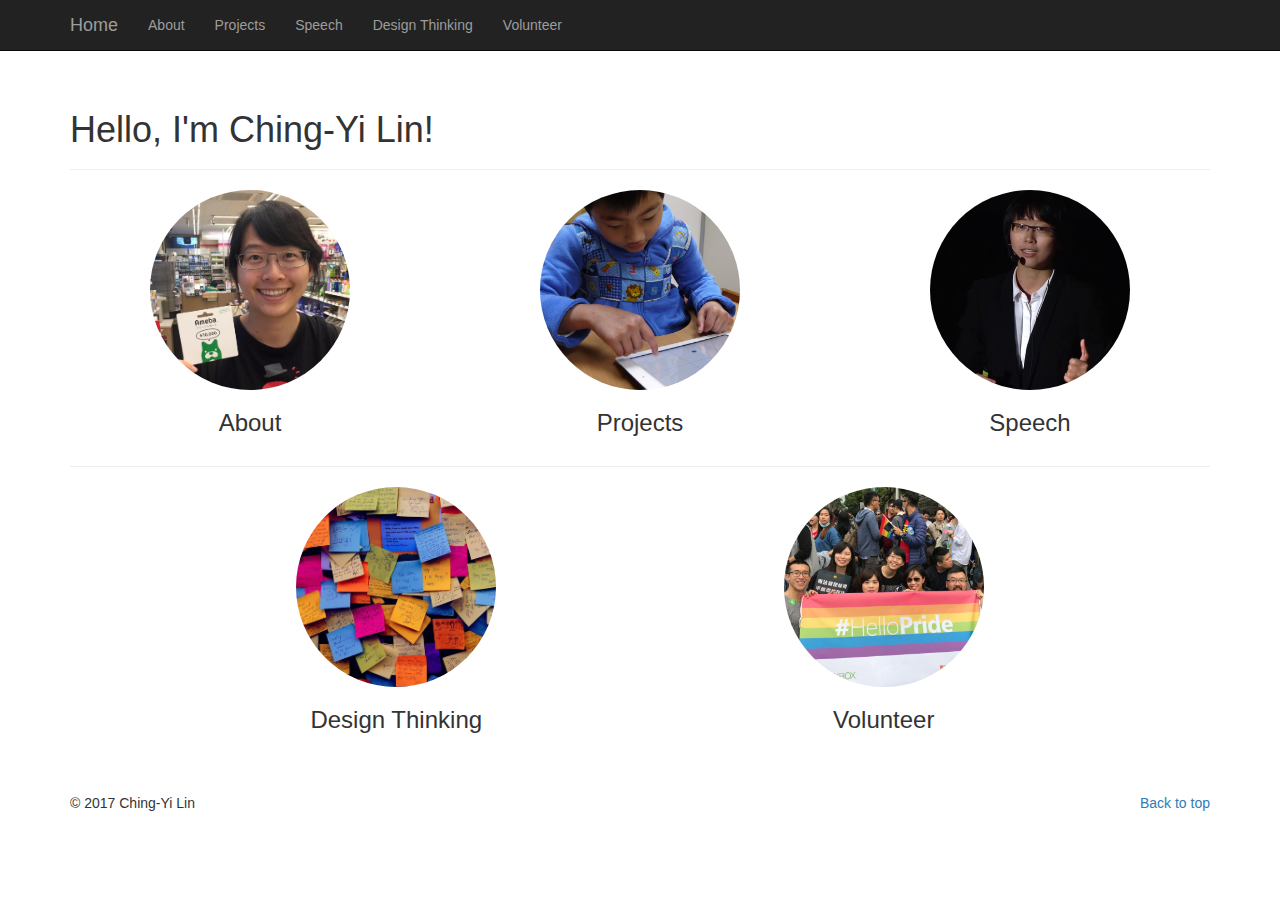
<file: index.html>
<!DOCTYPE html>
<html lang="en">
  <head>
    <meta charset="utf-8">
    <meta http-equiv="X-UA-Compatible" content="IE=edge">
    <meta name="viewport" content="width=device-width, initial-scale=1">
    <title>Ching-Yi Lin</title>
    <!-- Bootstrap Core CSS -->
    <link href="css/bootstrap.min.css" rel="stylesheet">

    <!-- Custom CSS -->
    <link href="css/round-about.css" rel="stylesheet">


		<!-- Optional theme
		<link rel="stylesheet" href="https://maxcdn.bootstrapcdn.com/bootstrap/3.3.7/css/bootstrap-theme.min.css" integrity="sha384-rHyoN1iRsVXV4nD0JutlnGaslCJuC7uwjduW9SVrLvRYooPp2bWYgmgJQIXwl/Sp" crossorigin="anonymous">
		 -->

		 <!-- jQuery -->
    <script src="js/jquery.js"></script>
    <!-- Bootstrap Core JavaScript -->
    <script src="js/bootstrap.min.js"></script>
		<!-- HTML5 shim and Respond.js for IE8 support of HTML5 elements and media queries -->
    <!--[if lt IE 9]>
      <script src="https://oss.maxcdn.com/html5shiv/3.7.3/html5shiv.min.js"></script>
      <script src="https://oss.maxcdn.com/respond/1.4.2/respond.min.js"></script>
    <![endif]-->

	</head>
	<body>
		<!-- Navigation -->
		<nav class="navbar navbar-inverse navbar-fixed-top" role="navigation">
		  <div class="container">
	    <!-- Brand and toggle get grouped for better mobile display -->
	      <div class="navbar-header">
	        <button type="button" class="navbar-toggle" data-toggle="collapse" data-target="#bs-example-navbar-collapse-1">
	          <span class="sr-only">Toggle navigation</span>
	          <span class="icon-bar"></span>
	          <span class="icon-bar"></span>
	          <span class="icon-bar"></span>
	        </button>
		    	<a class="navbar-brand" href="./index.html">Home</a>
	   	 	</div>

			  <!-- Collect the nav links, forms, and other content for toggling -->
			  <div class="collapse navbar-collapse" id="bs-example-navbar-collapse-1">
			    <ul class="nav navbar-nav">
			      <li><a href="./about.html">About<span class="sr-only">(current)</span></a></li>
			      <li><a href="./projects.html">Projects</a></li>
			      <li><a href="./speech.html">Speech</a></li>
			      <li><a href="./dthinking.html">Design Thinking</a></li>
			      <li><a href="./volunteer.html">Volunteer</a></li>
			    </ul>

			    <!-- /.navbar-collapse -->
			  </div>
			  <!-- /.container -->
	  	</div>
		</nav>

		<!-- Page Content -->
		<div id="page" class="container" style="display:none;">
			<!-- Introduction Row -->


			<div class="row">
				<div class="col-lg-12">
					<div class="page-header"><h1>Hello, I'm Ching-Yi Lin!</h1></div>	
				</div>
			</div>
			<!-- Contents Row -->


			<div class="row">
			  <div class="col-lg-4 text-center">
			  	<a href="./about.html"><img class="img-circle img-center"  src="./img/CY_profile_pic.jpg" alt="Ching-Yi's profile pic" width="200" height="200"></a>
			  	<h3>About</h2>
			  </div>
			  <div class="col-lg-4 text-center">
			  	<a href="./projects.html"><img class="img-circle img-center" src="./img/research_user.jpg" alt="Projects" width="200" height="200"></a>
			  	<h3>Projects</h2>
			  </div>
			  <div class="col-lg-4 text-center">
			  	<a href="./speech.html"><img class="img-circle img-center" src="./img/speech.JPG" alt="Speech" width="200" height="200"></a>
			  	<h3>Speech</h2>
			  </div>
			</div>

			<hr>

			<div class="row">
				<div class="col-lg-1 text-center"></div>
				<div class="col-lg-5 text-center">
			 		<a href="./dthinking.html"><img class="img-circle img-center" src="./img/post-it_2.jpg" alt="Design Thinking" width="200" height="200"></a>
			 		<h3>Design Thinking</h2>
			 	</div>
			 	<div class="col-lg-5 text-center">
			 		<a href="./volunteer.html"><img class="img-circle" src="./img/parade_group_pic.JPG" alt="Volunteer" width="200" height="200"></a>
			 		<h3>Volunteer</h2>
			 	</div>
			 	<div class="col-lg-1 text-center"></div>
			</div>
			<!-- FOOTER -->
			<footer>
		      <p class="pull-right"><a href="#">Back to top</a></p>
		      <p>&copy; 2017 Ching-Yi Lin</p>
		    </footer>
		</div>
  </body>
  <script type="text/javascript">
	$(window).on("load", function() {
   	$('#page').show();
	});
	</script>
</html>
</file>
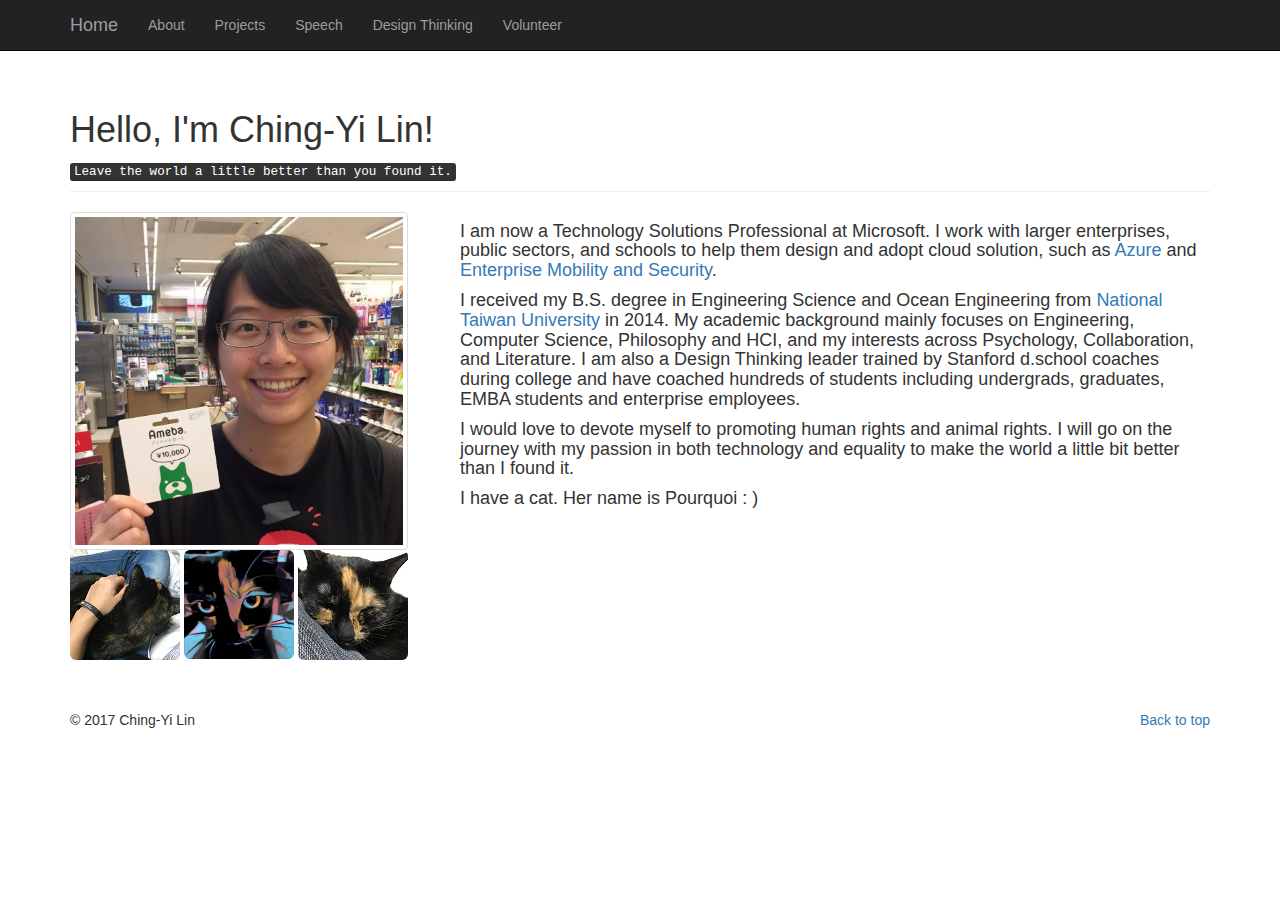
<file: about.html>
<!DOCTYPE html>
<html lang="en">
  <head>
    <meta charset="utf-8">
    <meta http-equiv="X-UA-Compatible" content="IE=edge">
    <meta name="viewport" content="width=device-width, initial-scale=1">
    <title>Ching-Yi Lin</title>
    <!-- Bootstrap Core CSS -->
    <link href="css/bootstrap.min.css" rel="stylesheet">

    <!-- Custom CSS -->
    <link href="css/round-about.css" rel="stylesheet">


		<!-- Optional theme
		<link rel="stylesheet" href="https://maxcdn.bootstrapcdn.com/bootstrap/3.3.7/css/bootstrap-theme.min.css" integrity="sha384-rHyoN1iRsVXV4nD0JutlnGaslCJuC7uwjduW9SVrLvRYooPp2bWYgmgJQIXwl/Sp" crossorigin="anonymous">
		 -->

		 <!-- jQuery -->
    <script src="js/jquery.js"></script>

    <!-- Bootstrap Core JavaScript -->
    <script src="js/bootstrap.min.js"></script>
		<!-- HTML5 shim and Respond.js for IE8 support of HTML5 elements and media queries -->
    <!--[if lt IE 9]>
      <script src="https://oss.maxcdn.com/html5shiv/3.7.3/html5shiv.min.js"></script>
      <script src="https://oss.maxcdn.com/respond/1.4.2/respond.min.js"></script>
    <![endif]-->
	</head>
	<body>
		<!-- Navigation -->
		<nav class="navbar navbar-inverse navbar-fixed-top" role="navigation">
		  <div class="container">
	    <!-- Brand and toggle get grouped for better mobile display -->
	      <div class="navbar-header">
	        <button type="button" class="navbar-toggle" data-toggle="collapse" data-target="#bs-example-navbar-collapse-1">
	          <span class="sr-only">Toggle navigation</span>
	          <span class="icon-bar"></span>
	          <span class="icon-bar"></span>
	          <span class="icon-bar"></span>
	        </button>
		    	<a class="navbar-brand" href="./index.html">Home</a>
	   	 	</div>

			  <!-- Collect the nav links, forms, and other content for toggling -->
			  <div class="collapse navbar-collapse" id="bs-example-navbar-collapse-1">
			    <ul class="nav navbar-nav">
			      <li><a href="./about.html">About<span class="sr-only">(current)</span></a></li>
			      <li><a href="./projects.html">Projects</a></li>
			      <li><a href="./speech.html">Speech</a></li>
			      <li><a href="./dthinking.html">Design Thinking</a></li>
			      <li><a href="./volunteer.html">Volunteer</a></li>
			    </ul>

			    <!-- /.navbar-collapse -->
			  </div>
			  <!-- /.container -->
	  	</div>
		</nav>

		<!-- Page Content -->
		<div class="container">
			<!-- Introduction Row -->


			<div class="row">
				<div class="col-lg-12">
					<div class="page-header"><h1>Hello, I'm Ching-Yi Lin!</h1>
					<kbd> Leave the world a little better than you found it. </kbd></div>	
				</div>
			</div>
			<!-- Contents Row -->


			<div class="row">
				<div class="col-lg-4">
					<img class="img-thumbnail" src="./img/CY_profile_pic.jpg" alt="Ching-Yi Lin" width="338"></br>
					<img class="img-rounded" src="./img/cat1.jpg" alt="Pourquoi" width="110">
					<img class="img-rounded" src="./img/cat_fancy.JPG" alt="Pourquoi" width="110">
					<img class="img-rounded" src="./img/cat2.JPG" alt="Pourquoi" width="110">
				</div>
			  <div class="col-lg-8">
			  	<h5 style="font-size:18px">I am now a Technology Solutions Professional at Microsoft. I work with larger enterprises, public sectors, and schools to help them design and adopt cloud solution, such as <a href="https://azure.microsoft.com/">Azure</a> and <a href="https://www.microsoft.com/en-us/cloud-platform/enterprise-mobility-security">Enterprise Mobility and Security</a>.</h5>
			  	<h5 style="font-size:18px">I received my B.S. degree in Engineering Science and Ocean Engineering from <a href="http://www.ntu.edu.tw/">National Taiwan University</a> in 2014. My academic background mainly focuses on Engineering, Computer Science, Philosophy and HCI, and my interests across Psychology, Collaboration, and Literature. I am also a Design Thinking leader trained by Stanford d.school coaches during college and have coached hundreds of students including undergrads, graduates, EMBA students and enterprise employees.</h5>
			  	<h5 style="font-size:18px">I would love to devote myself to promoting human rights and animal rights. I will go on the journey with my passion in both technology and equality to make the world a little bit better than I found it.</h5>
			  	<h5 style="font-size:18px"> I have a cat. Her name is Pourquoi : ) </h5>
			 	</div>
			</div>
			<!-- FOOTER -->
			<footer>
		      <p class="pull-right"><a href="#">Back to top</a></p>
		      <p>&copy; 2017 Ching-Yi Lin</p>
		    </footer>
		</div>
  </body>
</html>
</file>
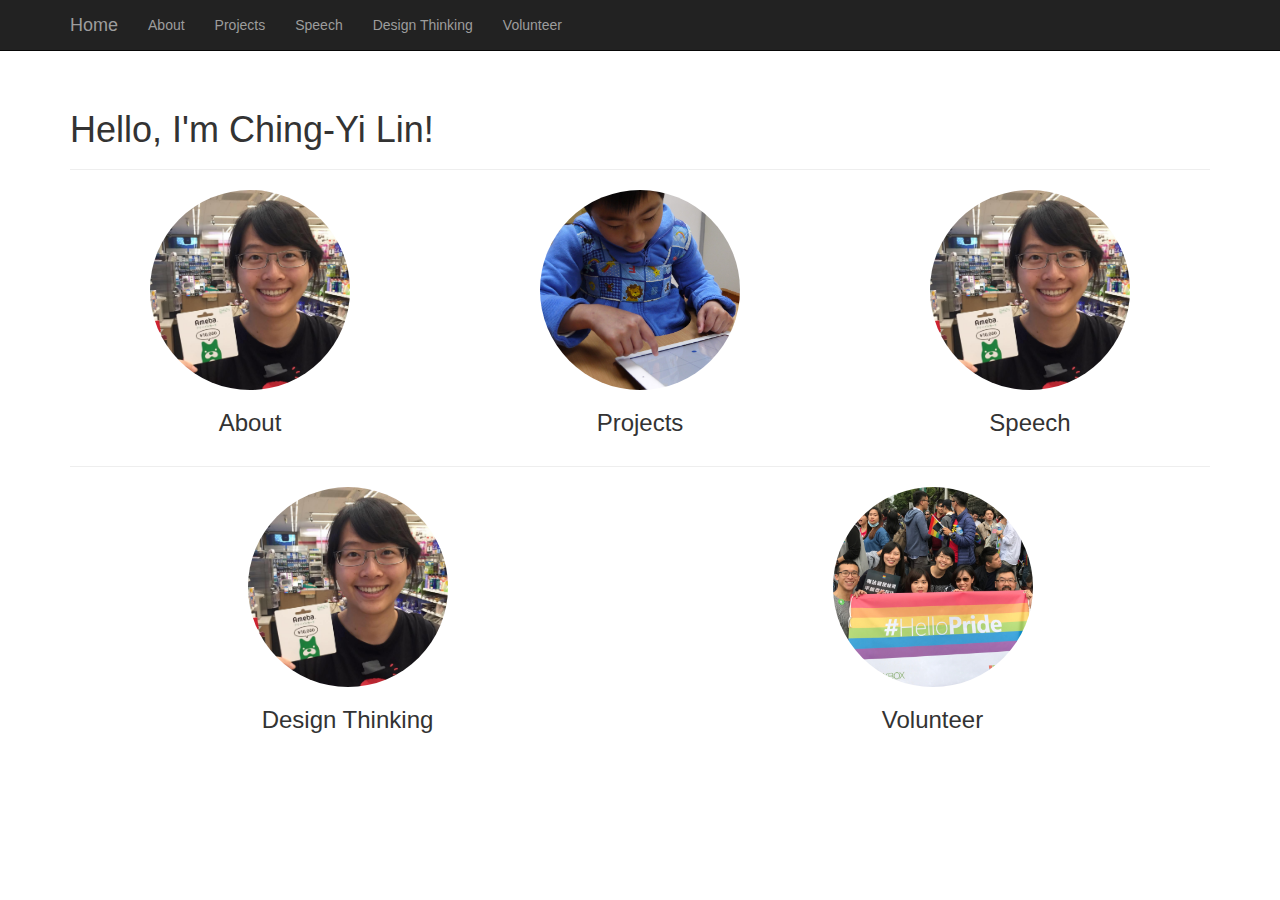
<file: dthinking.html>
<!DOCTYPE html>
<html lang="en">
  <head>
    <meta charset="utf-8">
    <meta http-equiv="X-UA-Compatible" content="IE=edge">
    <meta name="viewport" content="width=device-width, initial-scale=1">
    <title>Ching-Yi Lin</title>
    <!-- Bootstrap Core CSS -->
    <link href="css/bootstrap.min.css" rel="stylesheet">

    <!-- Custom CSS -->
    <link href="css/round-about.css" rel="stylesheet">


		<!-- Optional theme
		<link rel="stylesheet" href="https://maxcdn.bootstrapcdn.com/bootstrap/3.3.7/css/bootstrap-theme.min.css" integrity="sha384-rHyoN1iRsVXV4nD0JutlnGaslCJuC7uwjduW9SVrLvRYooPp2bWYgmgJQIXwl/Sp" crossorigin="anonymous">
		 -->

		 <!-- jQuery -->
    <script src="js/jquery.js"></script>

    <!-- Bootstrap Core JavaScript -->
    <script src="js/bootstrap.min.js"></script>
		<!-- HTML5 shim and Respond.js for IE8 support of HTML5 elements and media queries -->
    <!--[if lt IE 9]>
      <script src="https://oss.maxcdn.com/html5shiv/3.7.3/html5shiv.min.js"></script>
      <script src="https://oss.maxcdn.com/respond/1.4.2/respond.min.js"></script>
    <![endif]-->
	</head>
	<body>
		<!-- Navigation -->
		<nav class="navbar navbar-inverse navbar-fixed-top" role="navigation">
		  <div class="container">
	    <!-- Brand and toggle get grouped for better mobile display -->
	      <div class="navbar-header">
	        <button type="button" class="navbar-toggle" data-toggle="collapse" data-target="#bs-example-navbar-collapse-1">
	          <span class="sr-only">Toggle navigation</span>
	          <span class="icon-bar"></span>
	          <span class="icon-bar"></span>
	          <span class="icon-bar"></span>
	        </button>
		    	<a class="navbar-brand" href="./index.html">Home</a>
	   	 	</div>

			  <!-- Collect the nav links, forms, and other content for toggling -->
			  <div class="collapse navbar-collapse" id="bs-example-navbar-collapse-1">
			    <ul class="nav navbar-nav">
			      <li><a href="#">About<span class="sr-only">(current)</span></a></li>
			      <li><a href="#">Projects</a></li>
			      <li><a href="#">Speech</a></li>
			      <li><a href="#">Design Thinking</a></li>
			      <li><a href="#">Volunteer</a></li>
			    </ul>

			    <!-- /.navbar-collapse -->
			  </div>
			  <!-- /.container -->
	  	</div>
		</nav>

		<!-- Page Content -->
		<div class="container">
			<!-- Introduction Row -->


			<div class="row">
				<div class="col-lg-12">
					<div class="page-header"><h1>Hello, I'm Ching-Yi Lin!</h1></div>	
				</div>
			</div>
			<!-- Contents Row -->


			<div class="row">
			  <div class="col-lg-4 text-center">
			  	<a href="./about.html"><img class="img-circle img-center"  src="./img/CY_profile_pic.jpg" alt="Ching-Yi's profile pic" width="200" height="200"></a>
			  	<h3>About</h2>
			  </div>
			  <div class="col-lg-4 text-center">
			  	<a href="./projects.html"><img class="img-circle img-center" src="./img/research_user.jpg" alt="Projects" width="200" height="200"></a>
			  	<h3>Projects</h2>
			  </div>
			  <div class="col-lg-4 text-center">
			  	<a href="./speech.html"><img class="img-circle img-center" src="./img/CY_profile_pic.jpg" alt="Speech" width="200" height="200"></a>
			  	<h3>Speech</h2>
			  </div>
			</div>

			<hr>

			<div class="row">
				<div class="col-lg-6 text-center">
			 		<a href="./dthinking.html"><img class="img-circle img-center" src="./img/CY_profile_pic.jpg" alt="Design Thinking" width="200" height="200"></a>
			 		<h3>Design Thinking</h2>
			 	</div>
			 	<div class="col-lg-6 text-center">
			 		<a href="./volunteer.html"><img class="img-circle" src="./img/parade_group_pic.JPG" alt="Volunteer" width="200" height="200"></a>
			 		<h3>Volunteer</h2>
			 	</div>
			</div>
		</div>
  </body>
</html>
</file>
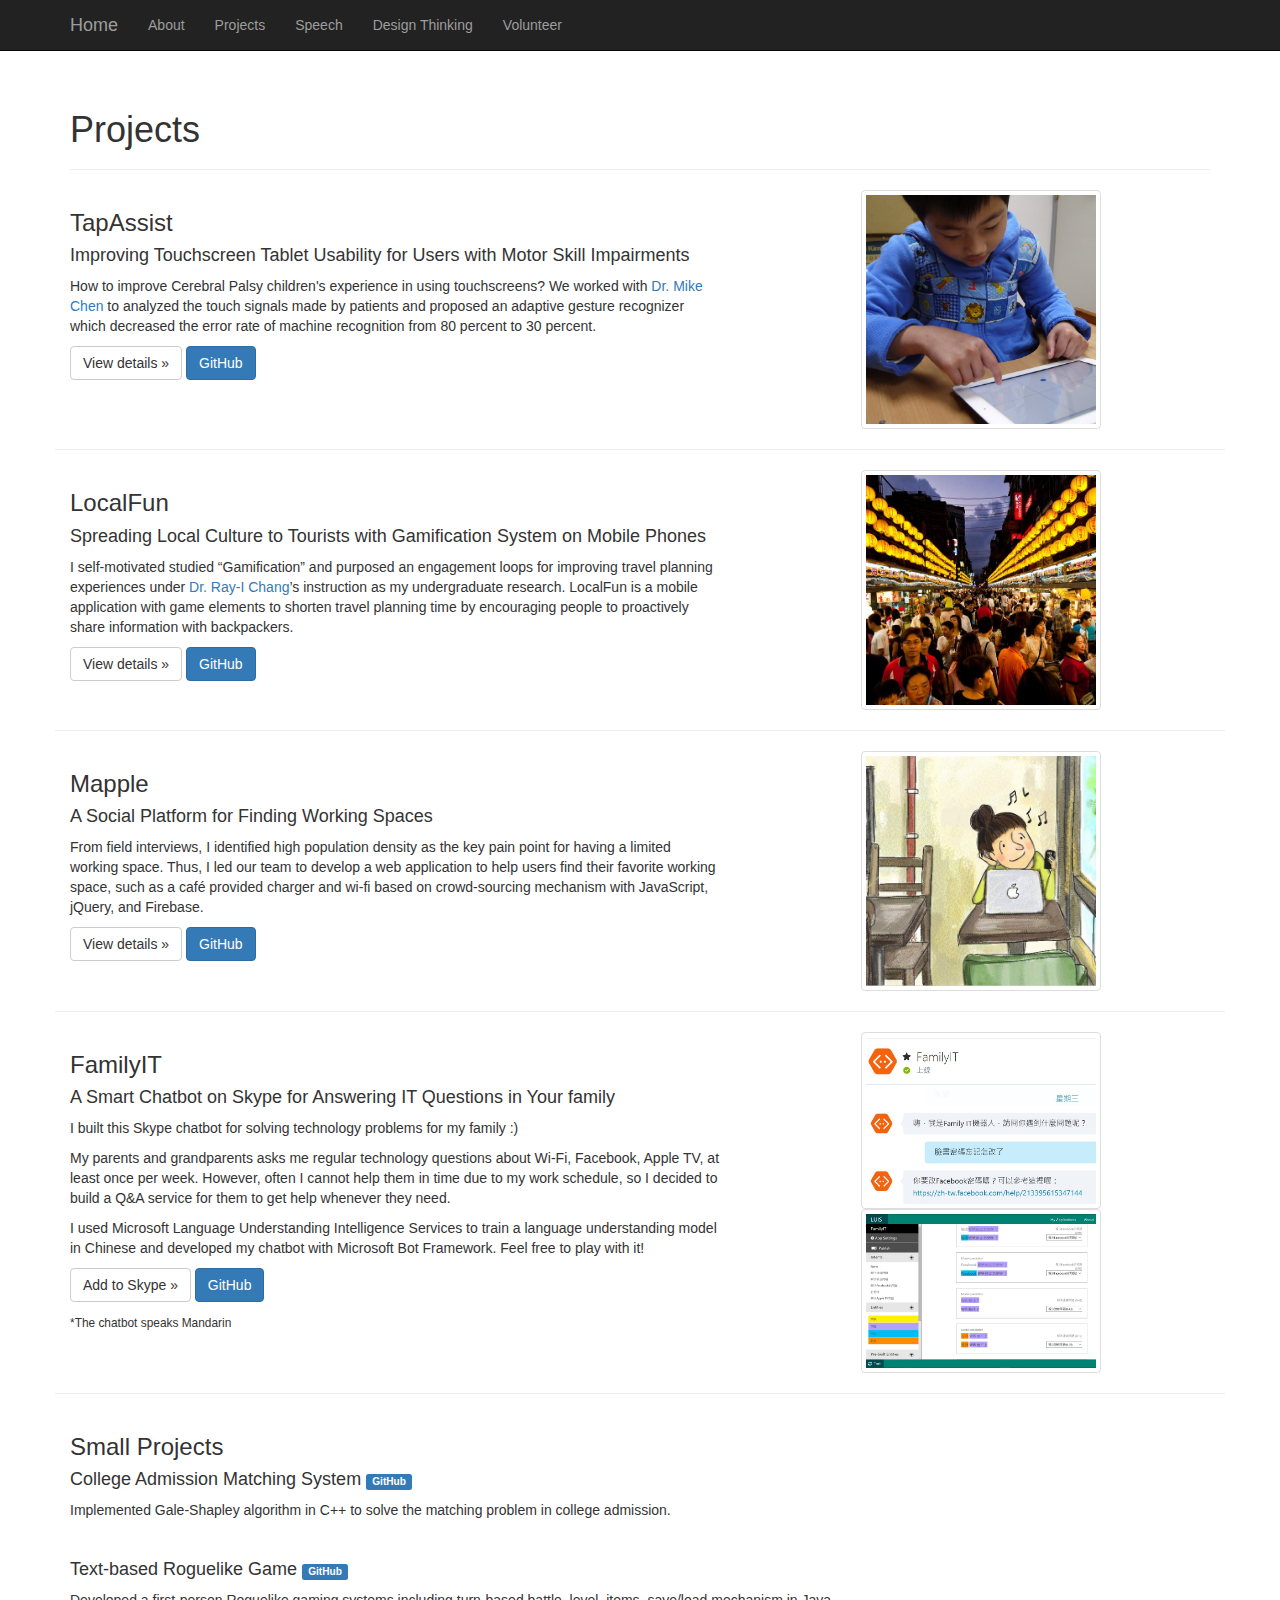
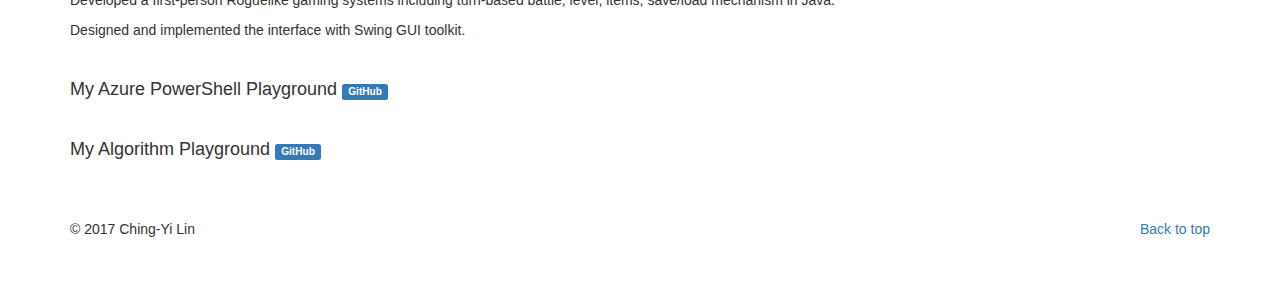
<file: projects.html>
<!DOCTYPE html>
<html lang="en">
  <head>
    <meta charset="utf-8">
    <meta http-equiv="X-UA-Compatible" content="IE=edge">
    <meta name="viewport" content="width=device-width, initial-scale=1">
    <title>Ching-Yi Lin</title>
    <!-- Bootstrap Core CSS -->
    <link href="css/bootstrap.min.css" rel="stylesheet">

    <!-- Custom CSS -->
    <link href="css/round-about.css" rel="stylesheet">

    <script src="js/jquery.js"></script>

    <!-- Bootstrap Core JavaScript -->
    <script src="js/bootstrap.min.js"></script>
		<!-- HTML5 shim and Respond.js for IE8 support of HTML5 elements and media queries -->
    <!--[if lt IE 9]>
      <script src="https://oss.maxcdn.com/html5shiv/3.7.3/html5shiv.min.js"></script>
      <script src="https://oss.maxcdn.com/respond/1.4.2/respond.min.js"></script>
    <![endif]-->
	</head>
	<body>
		<!-- Navigation -->
		<nav class="navbar navbar-inverse navbar-fixed-top" role="navigation">
		  <div class="container">
	    <!-- Brand and toggle get grouped for better mobile display -->
	      <div class="navbar-header">
	        <button type="button" class="navbar-toggle" data-toggle="collapse" data-target="#bs-example-navbar-collapse-1">
	          <span class="sr-only">Toggle navigation</span>
	          <span class="icon-bar"></span>
	          <span class="icon-bar"></span>
	          <span class="icon-bar"></span>
	        </button>
		    	<a class="navbar-brand" href="./index.html">Home</a>
	   	 	</div>

			  <!-- Collect the nav links, forms, and other content for toggling -->
			  <div class="collapse navbar-collapse" id="bs-example-navbar-collapse-1">
			    <ul class="nav navbar-nav">
			      <li><a href="./about.html">About</a></li>
			      <li><a href="./projects.html">Projects<span class="sr-only">(current)</span></a></li>
			      <li><a href="./speech.html">Speech</a></li>
			      <li><a href="./dthinking.html">Design Thinking</a></li>
			      <li><a href="./volunteer.html">Volunteer</a></li>
			    </ul>

			    <!-- /.navbar-collapse -->
			  </div>
			  <!-- /.container -->
	  	</div>
		</nav>

		<!-- Page Content -->
		<div class="container">
			<!-- Introduction Row -->


			<div class="row">
				<div class="col-lg-12">
					<div class="page-header"><h1>Projects</h1></div>
				</div>
			</div>
			<!-- Research Projects Row -->
			<!-- TapAssist -->
			<div class="row">
			  <div class="col-lg-7">
			  	<h3>TapAssist</h3>
			  	<h4>Improving Touchscreen Tablet Usability for Users with Motor Skill Impairments</h4>
			  	<p>How to improve Cerebral Palsy children's experience in using touchscreens? We worked with <a href="https://scholar.google.com/citations?hl=zh-TW&user=NnEMWJsAAAAJ&view_op=list_works&sortby=pubdate">Dr. Mike Chen</a> to analyzed the touch signals made by patients and proposed an adaptive gesture recognizer which decreased the error rate of machine recognition from 80 percent to 30 percent. </p>
			  	<p><a class="btn btn-default" href="https://book.chingyi-lin.com/research-tapassist.html" role="button">View details &raquo;</a>
			  	<a class="btn btn-primary" href="https://github.com/icequ60914/TapInputVisualize">GitHub</a></p>
			  </div>
			  <div class="col-lg-5 text-center">
			 	 <img class="img-thumbnail" src="./img/research_user.jpg" alt="TapAssist" width="240" height="240"></a>
			  </div>
			</div>
			<!-- LocalFun -->
			<div class="row">
			<hr>	
			  <div class="col-lg-7">
			  	<h3>LocalFun</h3>
			  	<h4>Spreading Local Culture to Tourists with Gamification System on Mobile Phones</h4>
			  	<p>I self-motivated studied “Gamification” and purposed an engagement loops for improving travel planning experiences under <a href="https://scholar.google.com.tw/citations?hl=en&user=YiqWyHkAAAAJ&view_op=list_works&sortby=pubdate">Dr. Ray-I Chang</a>’s instruction as my undergraduate research. LocalFun is a mobile application with game elements to shorten travel planning time by encouraging people to proactively share information with backpackers.</p>
			  	<p><a class="btn btn-default" href="https://book.chingyi-lin.com/research-localfun.html" role="button">View details &raquo;</a>
			  	<a class="btn btn-primary" href="https://github.com/icequ60914/LocalFun">GitHub</a></p>
			  </div>
			  <div class="col-lg-5 text-center">
			  	<img class="img-thumbnail" src="./img/project/local_fun.jpg" alt="LocalFun" width="240" height="240"></a>
			  </div>
			</div>
			<!-- Mapple -->
			<div class="row">
			<hr>	
			  <div class="col-lg-7">
			  	<h3>Mapple</h3>
			  	<h4>A Social Platform for Finding Working Spaces</h4>
			  	<p>From field interviews, I identified high population density as the key pain point for having a limited working space. Thus, I led our team to develop a web application to help users find their favorite working space, such as a café provided charger and wi-fi based on crowd-sourcing mechanism with JavaScript, jQuery, and Firebase.
				</p>
			  	<p><a class="btn btn-default" href="https://book.chingyi-lin.com/project-mapple.html" role="button">View details &raquo;</a>
			  	<a class="btn btn-primary" href="https://github.com/icequ60914/Mapple">GitHub</a></p>
			  </div>
			  <div class="col-lg-5 text-center">
			  	<img class="img-thumbnail" src="./img/project/mapple_scenario.jpg" alt="Mapple" width="240" height="240"></a>
			  </div>
			</div>
			<!-- FamiilyIT -->
			<div class="row">
			<hr>	
			  <div class="col-lg-7">
			  	<h3>FamilyIT</h3>
			  	<h4>A Smart Chatbot on Skype for Answering IT Questions in Your family</h4>
			  	<p>I built this Skype chatbot for solving technology problems for my family :)</p>
			  	<p>My parents and grandparents asks me regular technology questions about Wi-Fi, Facebook, Apple TV, at least once per week. However, often I cannot help them in time due to my work schedule, so I decided to build a Q&A service for them to get help whenever they need.</p>
			  	<p>I used Microsoft Language Understanding Intelligence Services to train a language understanding model in Chinese and developed my chatbot with Microsoft Bot Framework. Feel free to play with it!</p>

			  	<p><a class="btn btn-default" href="https://join.skype.com/bot/c5743774-ffff-412e-a6db-b37d85c1b0ed" role="button">Add to Skype &raquo;</a>
			  	<a class="btn btn-primary" href="https://github.com/icequ60914/FamilyIT">GitHub</a></p>
			  	<small> *The chatbot speaks Mandarin</small>
			  </div>
			  <div class="col-lg-5 text-center">
			  	<div class="row">
			  		<img class="img-thumbnail" src="./img/project/FamilyIT_demo.JPG" alt="FamilyIT" width="240"></a>
			  	</div>
			  	<div class="row">
			  		<img class="img-thumbnail" src="./img/project/FamilyIT_luis.JPG" alt="FamilyIT" width="240"></a>	
			  	</div>
			  </div>
			</div>
			<!-- Other -->
			<div class="row">
			<hr>	
			  <div class="col-lg-12">
			  	<h3>Small Projects</h3>
			  	<h4>College Admission Matching System <small><a class="label label-primary" href="https://github.com/icequ60914/AlgorithmProject-Stable-Matching">GitHub</a></small></h4>
			  	<p>Implemented Gale-Shapley algorithm in C++ to solve the matching problem in college admission.</p>
			  	</br>
			  	<h4>Text-based Roguelike Game <small><a class="label label-primary" href="https://github.com/icequ60914/Text-based-Roguelike-Game">GitHub</a></small></h4>
			  	<p>Developed a first-person Roguelike gaming systems including turn-based battle, level, items, save/load mechanism in Java.</p>
			  	<p>Designed and implemented the interface with Swing GUI toolkit.</p>
			  	</br>
			  	<h4>My Azure PowerShell Playground <small><a class="label label-primary" href="https://github.com/Azure/azure-powershell">GitHub</a></small></h4>
			  	</br>
			  	<h4>My Algorithm Playground <small><a class="label label-primary" href="https://github.com/icequ60914/Algorithm">GitHub</a></small></h4>

			  </div>
			</div>
			<!-- FOOTER -->
			<footer>
		      <p class="pull-right"><a href="#">Back to top</a></p>
		      <p>&copy; 2017 Ching-Yi Lin</p>
		    </footer>
		</div>

  </body>
</html>
</file>
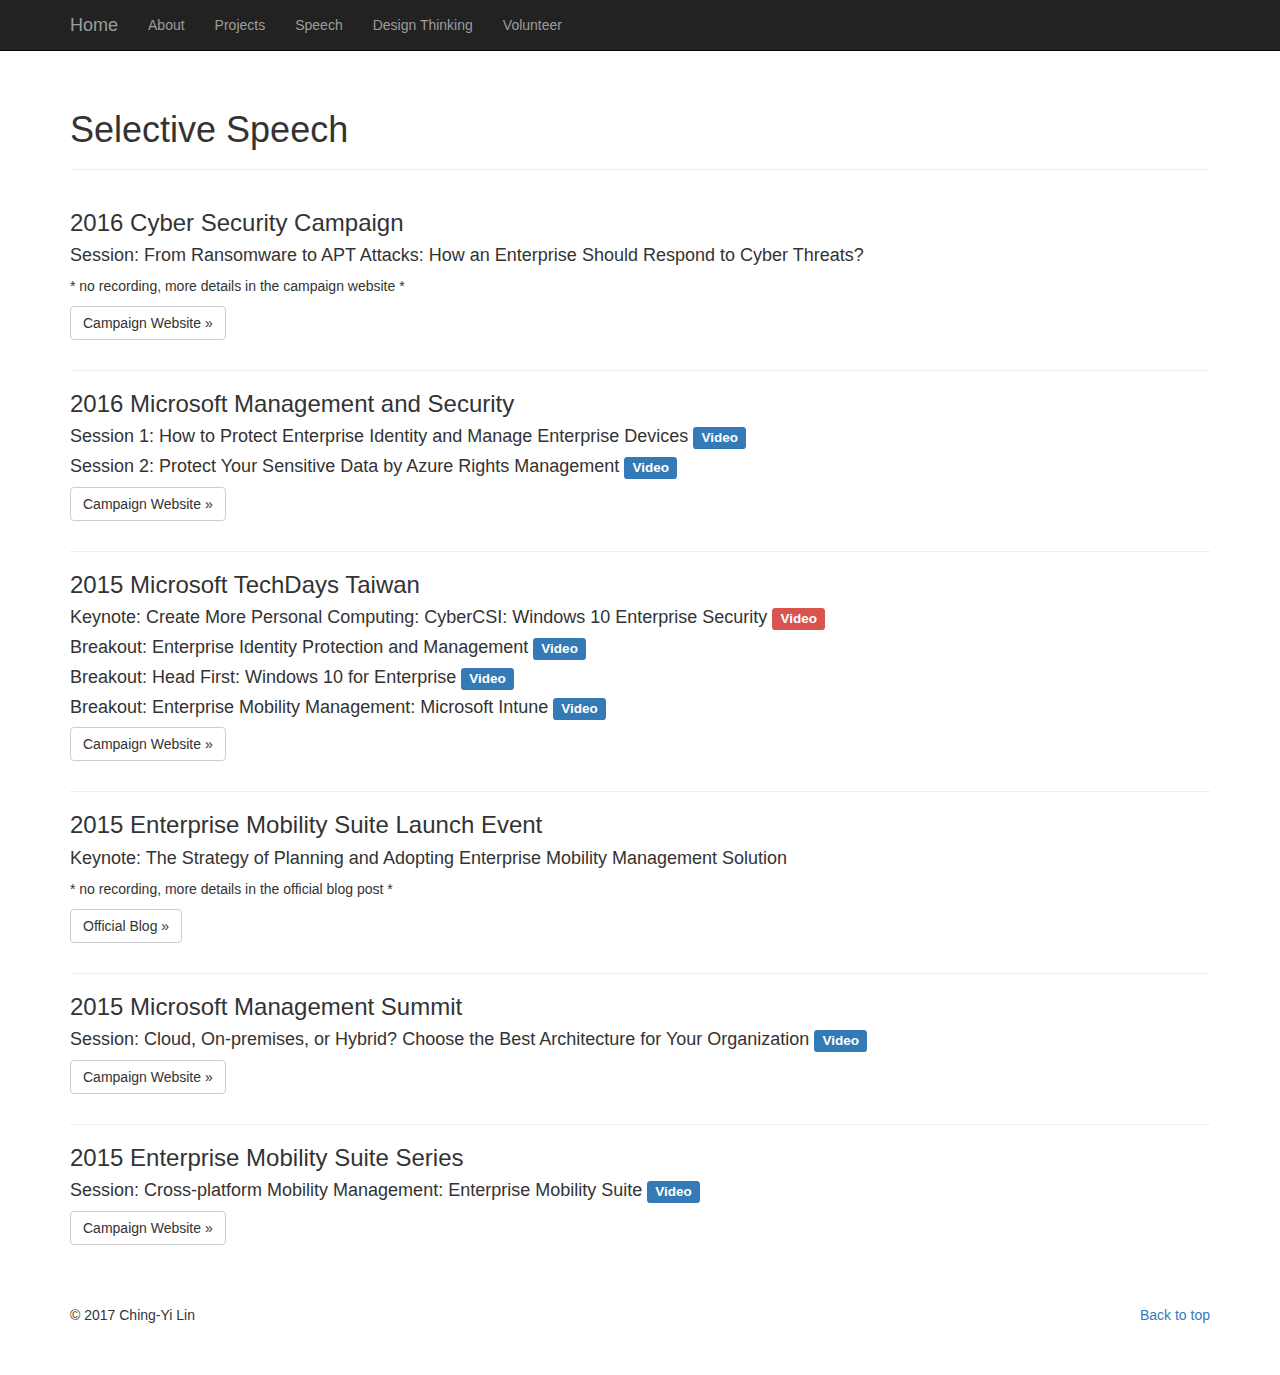
<file: speech.html>
<!DOCTYPE html>
<html lang="en">
  <head>
    <meta charset="utf-8">
    <meta http-equiv="X-UA-Compatible" content="IE=edge">
    <meta name="viewport" content="width=device-width, initial-scale=1">
    <title>Ching-Yi Lin</title>
    <!-- Bootstrap Core CSS -->
    <link href="css/bootstrap.min.css" rel="stylesheet">

    <!-- Custom CSS -->
    <link href="css/round-about.css" rel="stylesheet">


		<!-- Optional theme
		<link rel="stylesheet" href="https://maxcdn.bootstrapcdn.com/bootstrap/3.3.7/css/bootstrap-theme.min.css" integrity="sha384-rHyoN1iRsVXV4nD0JutlnGaslCJuC7uwjduW9SVrLvRYooPp2bWYgmgJQIXwl/Sp" crossorigin="anonymous">
		 -->

		 <!-- jQuery -->
    <script src="js/jquery.js"></script>

    <!-- Bootstrap Core JavaScript -->
    <script src="js/bootstrap.min.js"></script>
		<!-- HTML5 shim and Respond.js for IE8 support of HTML5 elements and media queries -->
    <!--[if lt IE 9]>
      <script src="https://oss.maxcdn.com/html5shiv/3.7.3/html5shiv.min.js"></script>
      <script src="https://oss.maxcdn.com/respond/1.4.2/respond.min.js"></script>
    <![endif]-->
	</head>
	<body>
		<!-- Navigation -->
		<nav class="navbar navbar-inverse navbar-fixed-top" role="navigation">
		  <div class="container">
	    <!-- Brand and toggle get grouped for better mobile display -->
	      <div class="navbar-header">
	        <button type="button" class="navbar-toggle" data-toggle="collapse" data-target="#bs-example-navbar-collapse-1">
	          <span class="sr-only">Toggle navigation</span>
	          <span class="icon-bar"></span>
	          <span class="icon-bar"></span>
	          <span class="icon-bar"></span>
	        </button>
		    	<a class="navbar-brand" href="./index.html">Home</a>
	   	 	</div>

			  <!-- Collect the nav links, forms, and other content for toggling -->
			  <div class="collapse navbar-collapse" id="bs-example-navbar-collapse-1">
			    <ul class="nav navbar-nav">
			      <li><a href="./about.html">About</a></li>
			      <li><a href="./projects.html">Projects</a></li>
			      <li><a href="./speech.html">Speech</a></li>
			      <li><a href="./dthinking.html">Design Thinking</a></li>
			      <li><a href="./volunteer.html">Volunteer</a></li>
			    </ul>

			    <!-- /.navbar-collapse -->
			  </div>
			  <!-- /.container -->
	  	</div>
		</nav>

		<!-- Page Content -->
		<div class="container">
			<!-- Introduction Row -->
			<div class="row">
				<div class="col-lg-12">
					<div class="page-header"><h1>Selective Speech</h1></div>
				</div>
			</div>
			<!-- Research Projects Row -->
			<div class="row">
			  <div class="col-lg-12">
			  	<h3>2016 Cyber Security Campaign</h3>
			  	<h4>Session: From Ransomware to APT Attacks: How an Enterprise Should Respond to Cyber Threats?</h4>
			  	<p>* no recording, more details in the campaign website *</p>
			  	<p><a class="btn btn-default" href="https://www.microsoft.com/taiwan/events/cybersecurity/kaohsiung.htm" role="button">Campaign Website &raquo;</a></p>
			  </div>
			  <div class="col-lg-12">
			  	<hr>
			  	<h3>2016 Microsoft Management and Security</h3>
   			 	<h4>Session 1: How to Protect Enterprise Identity and Manage Enterprise Devices <span style="font-size: 12 px"><a class="label label-primary" href="https://channel9.msdn.com/Events/MMS/2016/b03">Video</a></span></h4>
   				<h4>Session 2: Protect Your Sensitive Data by Azure Rights Management <span style="font-size: 12 px"><a class="label label-primary" href="https://channel9.msdn.com/Events/MMS/2016/b01">Video</a></span></h4>
			  	<p><a class="btn btn-default" href="https://www.microsoft.com/taiwan/events/2016mms/default.htm" role="button">Campaign Website &raquo;</a></p>
			  </div>
			  <div class="col-lg-12">
			  	<hr>
			  	<h3>2015 Microsoft TechDays Taiwan</h3>
   			 	<h4>Keynote: Create More Personal Computing: CyberCSI: Windows 10 Enterprise Security <span style="font-size: 12 px"><a class="label label-danger" href="https://channel9.msdn.com/events/TechDays/TechDays-Taiwan-2015/KEY02">Video</a></span></h4>
					<h4>Breakout: Enterprise Identity Protection and Management <span style="font-size: 12 px"><a class="label label-primary" href="https://channel9.msdn.com/Events/TechDays/TechDays-Taiwan-2015/EMM304">Video</a></span></h4>
					<h4>Breakout: Head First: Windows 10 for Enterprise <span style="font-size: 12 px"><a class="label label-primary" href="https://channel9.msdn.com/Events/TechDays/TechDays-Taiwan-2015/ITM204">Video</a></span></h4>
					<h4>Breakout: Enterprise Mobility Management: Microsoft Intune <span style="font-size: 12 px"><a class="label label-primary" href="https://channel9.msdn.com/Events/TechDays/TechDays-Taiwan-2015/EMM302">Video</a></span></h4>
   				<p><a class="btn btn-default" href="https://www.microsoft.com/taiwan/techdays2015/class.aspx" role="button">Campaign Website &raquo;</a></p>
			  </div>
			  <div class="col-lg-12">
			  	<hr>
			  	<h3>2015 Enterprise Mobility Suite Launch Event</h3>
   			 	<h4>Keynote: The Strategy of Planning and Adopting Enterprise Mobility Management Solution </h4>
   			 	<p>* no recording, more details in the official blog post *</p>
			  	<p><a class="btn btn-default" href="https://news.microsoft.com/zh-tw/2015-08-20" role="button">Official Blog &raquo;</a></p>
			  </div>
			  <div class="col-lg-12">
			  	<hr>
			  	<h3>2015 Microsoft Management Summit</h3>
   			 	<h4>Session: Cloud, On-premises, or Hybrid? Choose the Best Architecture for Your Organization <span style="font-size: 12 px"><a class="label label-primary" href="https://channel9.msdn.com/Events/MMS/mms2015/009">Video</a></span></h4>
			  	<p><a class="btn btn-default" href="https://channel9.msdn.com/Events/MMS/mms2015" role="button">Campaign Website &raquo;</a></p>
			  </div>
			  <div class="col-lg-12">
			  	<hr>
			  	<h3>2015 Enterprise Mobility Suite Series</h3>
   			 	<h4>Session: Cross-platform Mobility Management: Enterprise Mobility Suite <span style="font-size: 12 px"><a class="label label-primary" href="https://channel9.msdn.com/Series/EMS-seminars-2015/ems-solution">Video</a></span></h4>
			  	<p><a class="btn btn-default" href="https://channel9.msdn.com/Series/EMS-seminars-2015" role="button">Campaign Website &raquo;</a></p>
			  </div>
			</div>
			<!-- FOOTER -->
			<footer>
		      <p class="pull-right"><a href="#">Back to top</a></p>
		      <p>&copy; 2017 Ching-Yi Lin</p>
		  </footer>
		</div>
  </body>
</html>
</file>
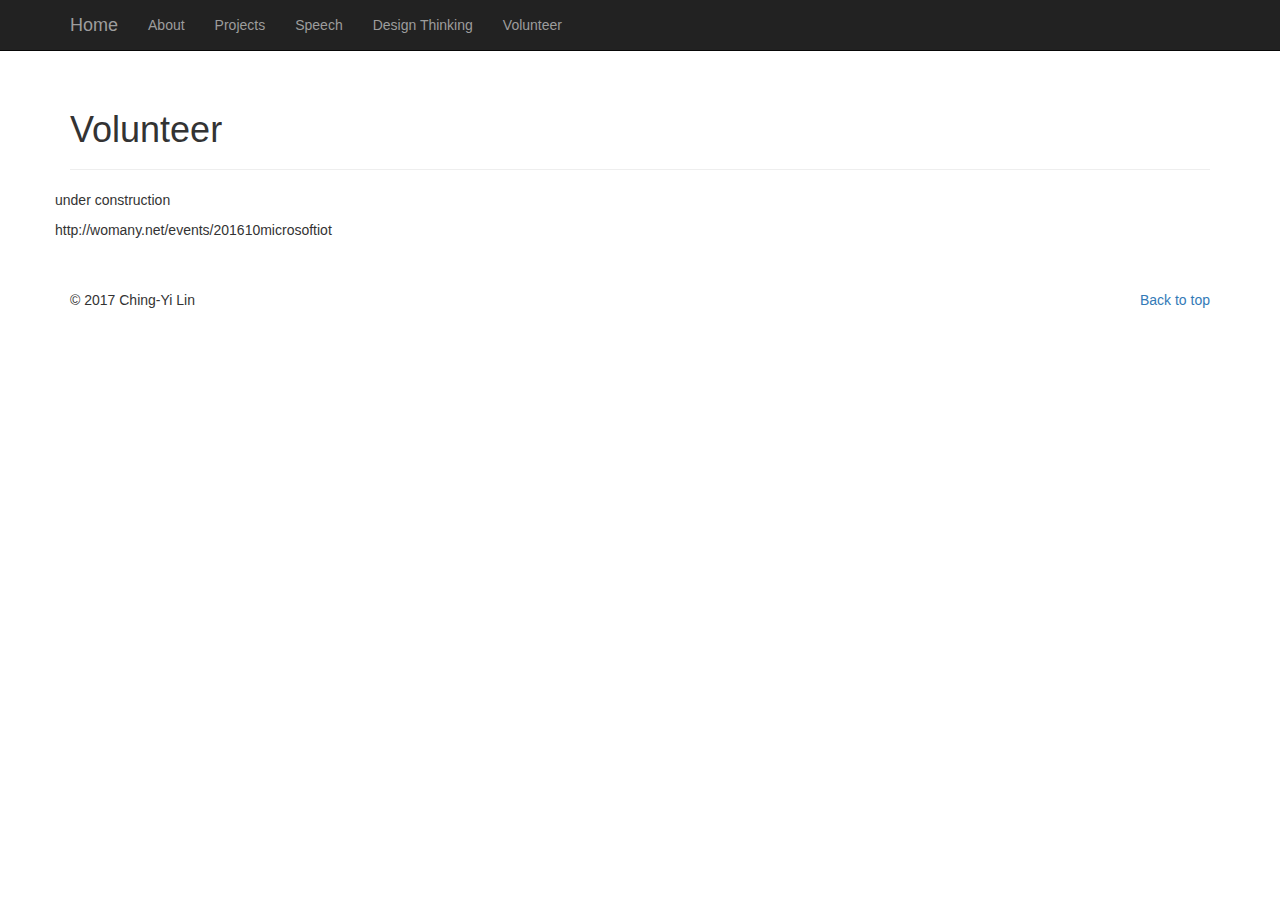
<file: volunteer.html>
<!DOCTYPE html>
<html lang="en">
  <head>
    <meta charset="utf-8">
    <meta http-equiv="X-UA-Compatible" content="IE=edge">
    <meta name="viewport" content="width=device-width, initial-scale=1">
    <title>Ching-Yi Lin</title>
    <!-- Bootstrap Core CSS -->
    <link href="css/bootstrap.min.css" rel="stylesheet">

    <!-- Custom CSS -->
    <link href="css/round-about.css" rel="stylesheet">


		<!-- Optional theme
		<link rel="stylesheet" href="https://maxcdn.bootstrapcdn.com/bootstrap/3.3.7/css/bootstrap-theme.min.css" integrity="sha384-rHyoN1iRsVXV4nD0JutlnGaslCJuC7uwjduW9SVrLvRYooPp2bWYgmgJQIXwl/Sp" crossorigin="anonymous">
		 -->

		 <!-- jQuery -->
    <script src="js/jquery.js"></script>

    <!-- Bootstrap Core JavaScript -->
    <script src="js/bootstrap.min.js"></script>
		<!-- HTML5 shim and Respond.js for IE8 support of HTML5 elements and media queries -->
    <!--[if lt IE 9]>
      <script src="https://oss.maxcdn.com/html5shiv/3.7.3/html5shiv.min.js"></script>
      <script src="https://oss.maxcdn.com/respond/1.4.2/respond.min.js"></script>
    <![endif]-->
	</head>
	<body>
		<!-- Navigation -->
		<nav class="navbar navbar-inverse navbar-fixed-top" role="navigation">
		  <div class="container">
	    <!-- Brand and toggle get grouped for better mobile display -->
	      <div class="navbar-header">
	        <button type="button" class="navbar-toggle" data-toggle="collapse" data-target="#bs-example-navbar-collapse-1">
	          <span class="sr-only">Toggle navigation</span>
	          <span class="icon-bar"></span>
	          <span class="icon-bar"></span>
	          <span class="icon-bar"></span>
	        </button>
		    	<a class="navbar-brand" href="./index.html">Home</a>
	   	 	</div>

			  <!-- Collect the nav links, forms, and other content for toggling -->
			  <div class="collapse navbar-collapse" id="bs-example-navbar-collapse-1">
			    <ul class="nav navbar-nav">
			      <li><a href="./about.html">About</span></a></li>
			      <li><a href="./projects.html">Projects</a></li>
			      <li><a href="./speech.html">Speech</a></li>
			      <li><a href="./dthinking.html">Design Thinking</a></li>
			      <li><a href="./volunteer.html">Volunteer<span class="sr-only">(current)</a></li>
			    </ul>

			    <!-- /.navbar-collapse -->
			  </div>
			  <!-- /.container -->
	  	</div>
		</nav>

		<!-- Page Content -->
		<div class="container">
			<!-- Introduction Row -->


			<div class="row">
				<div class="col-lg-12">
					<div class="page-header"><h1>Volunteer</h1></div>	
				</div>
			</div>
			<!-- Contents Row -->


			<div class="row">
			  <p>under construction</p>
			  http://womany.net/events/201610microsoftiot
			</div>
			<!-- FOOTER -->
			<footer>
		      <p class="pull-right"><a href="#">Back to top</a></p>
		      <p>&copy; 2017 Ching-Yi Lin</p>
		  </footer>
		</div>
  </body>
</html>
</file>
<file: css/round-about.css>
/*!
 * Start Bootstrap - Round About (http://startbootstrap.com/)
 * Copyright 2013-2016 Start Bootstrap
 * Licensed under MIT (https://github.com/BlackrockDigital/startbootstrap/blob/gh-pages/LICENSE)
 */

body {
    padding-top: 70px; /* Required padding for .navbar-fixed-top. Remove if using .navbar-static-top. Change if height of navigation changes. */
}

.img-center {
	margin: 0 auto;
}

footer {
    margin: 50px 0;
}
</file>
